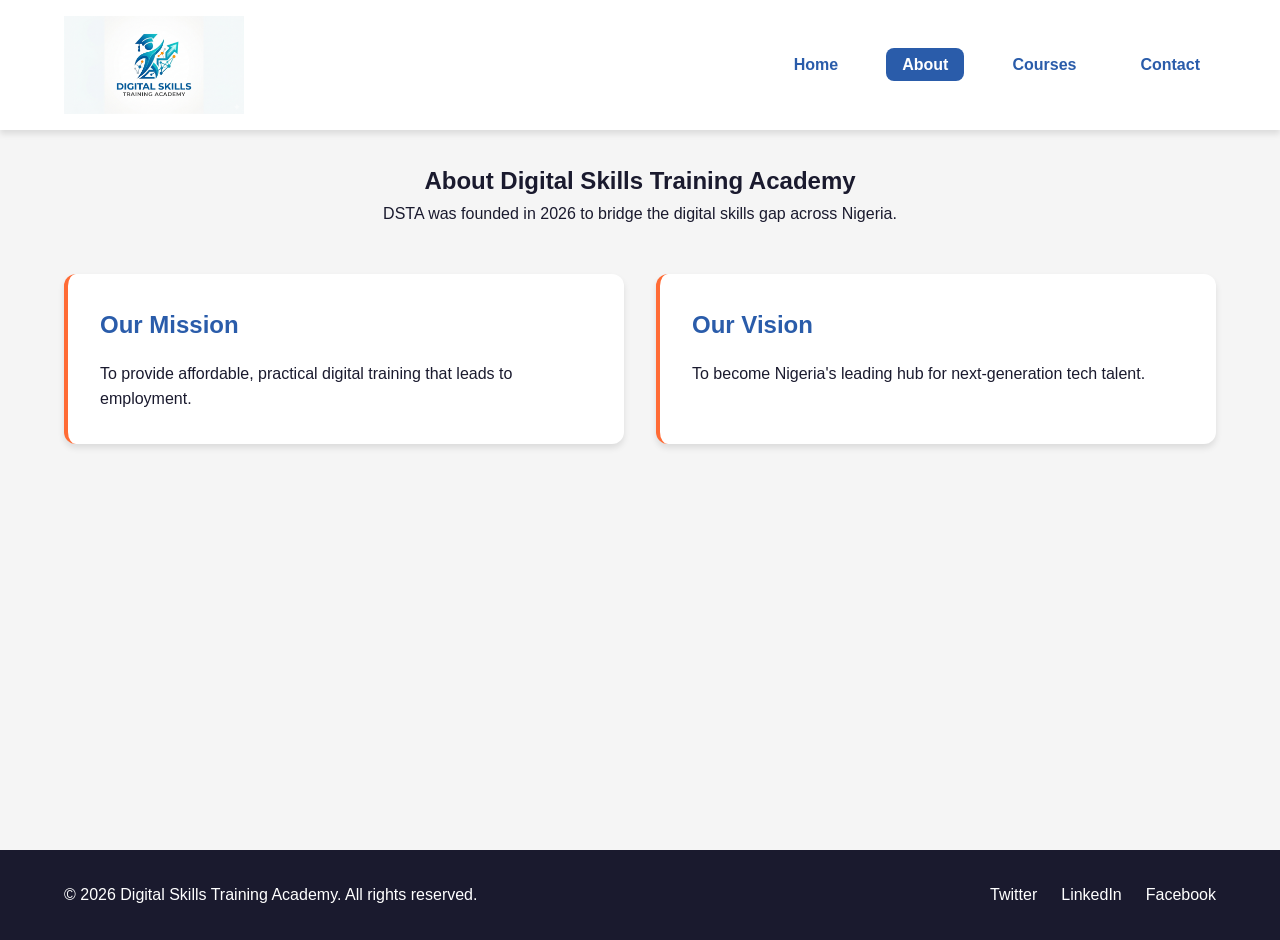
<file: about.html>
<!DOCTYPE html>
<html lang="en">
<head>
    <meta charset="UTF-8">
    <meta name="viewport" content="width=device-width, initial-scale=1.0">
    <title>About Us - Digital Skills Training Academy</title>
    <link rel="stylesheet" href="style.css">
</head>
<body>
    <header>
        <img src="logo.png" alt="Digital Skills Training Academy Logo" class="logo">
        <nav>
            <ul>
                <li><a href="index.html">Home</a></li>
                <li><a href="about.html" class="active">About</a></li>
                <li><a href="courses.html">Courses</a></li>
                <li><a href="contact.html">Contact</a></li>
            </ul>
        </nav>
    </header>

    <main>
        <section class="about-intro">
            <h1>About Digital Skills Training Academy</h1>
            <p>DSTA was founded in 2026 to bridge the digital skills gap across Nigeria.</p>
        </section>

        <section class="mission-vision">
            <article>
                <h2>Our Mission</h2>
                <p>To provide affordable, practical digital training that leads to employment.</p>
            </article>
            <article>
                <h2>Our Vision</h2>
                <p>To become Nigeria's leading hub for next-generation tech talent.</p>
            </article>
        </section>
    </main>

    <footer>
        <p>&copy; 2026 Digital Skills Training Academy. All rights reserved.</p>
        <div class="social-links">
            <a href="https://twitter.com" target="_blank">Twitter</a>
            <a href="https://linkedin.com" target="_blank">LinkedIn</a>
            <a href="https://facebook.com" target="_blank">Facebook</a>
        </div>
    </footer>
</body>
</html>
</file>
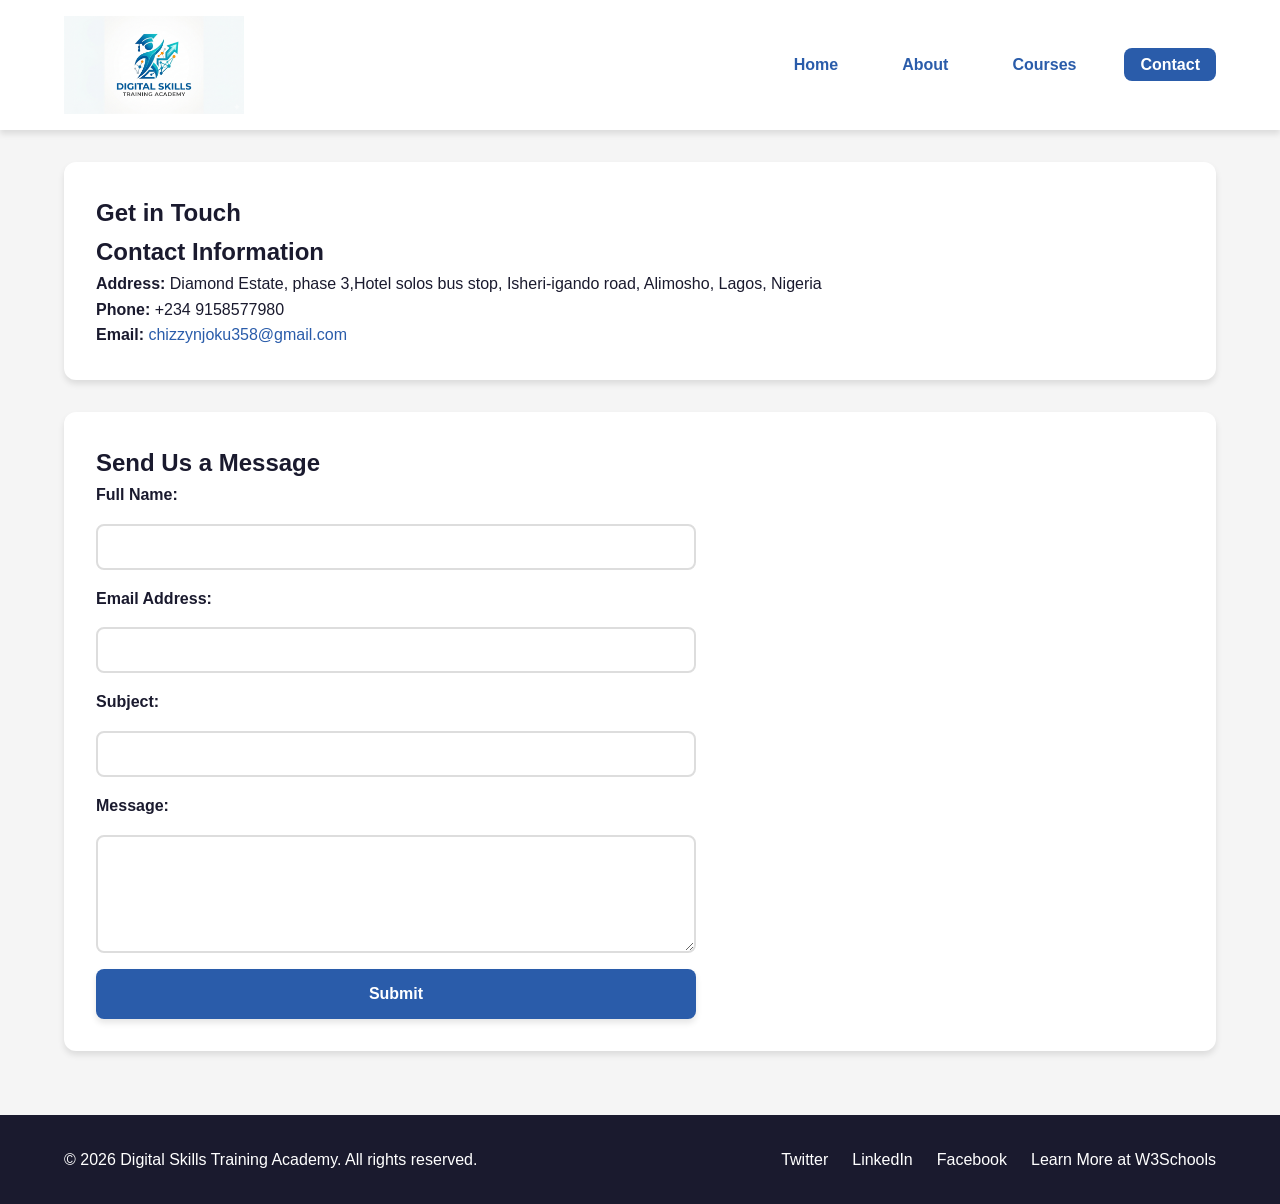
<file: contact.html>
<!DOCTYPE html>
<html lang="en">
<head>
    <meta charset="UTF-8">
    <meta name="viewport" content="width=device-width, initial-scale=1.0">
    <title>Contact Us - Digital Skills Training Academy</title>
    <link rel="stylesheet" href="style.css">
</head>
<body>
    <header>
        <img src="logo.png" alt="Digital Skills Training Academy Logo" class="logo">
        <nav>
            <ul>
                <li><a href="index.html">Home</a></li>
                <li><a href="about.html">About</a></li>
                <li><a href="courses.html">Courses</a></li>
                <li><a href="contact.html" class="active">Contact</a></li>
            </ul>
        </nav>
    </header>

    <main>
        <section class="contact-info">
            <h1>Get in Touch</h1>
            <article>
                <h2>Contact Information</h2>
                <p><strong>Address:</strong> Diamond Estate, phase 3,Hotel solos bus stop, Isheri-igando road, Alimosho, Lagos, Nigeria</p>
                <p><strong>Phone:</strong> +234 9158577980</p>
                <p><strong>Email:</strong> <a href="mailto: chizzynjoku358@gmail.com">chizzynjoku358@gmail.com</a></p>
            </article>
        </section>

        <section class="contact-form">
            <h2>Send Us a Message</h2>
            <form action="#" method="post">
                <label for="name">Full Name:</label>
                <input type="text" id="name" name="name" required>

                <label for="email">Email Address:</label>
                <input type="email" id="email" name="email" required>

                <label for="subject">Subject:</label>
                <input type="text" id="subject" name="subject" required>

                <label for="message">Message:</label>
                <textarea id="message" name="message" rows="5" required></textarea>

                <button type="submit">Submit</button>
            </form>
        </section>
    </main>

    <footer>
        <p>&copy; 2026 Digital Skills Training Academy. All rights reserved.</p>
        <div class="social-links">
            <a href="https://twitter.com" target="_blank">Twitter</a>
            <a href="https://linkedin.com" target="_blank">LinkedIn</a>
            <a href="https://facebook.com" target="_blank">Facebook</a>
            <a href="https://w3schools.com" target="_blank">Learn More at W3Schools</a>
        </div>
    </footer>
</body>
</html>
</file>
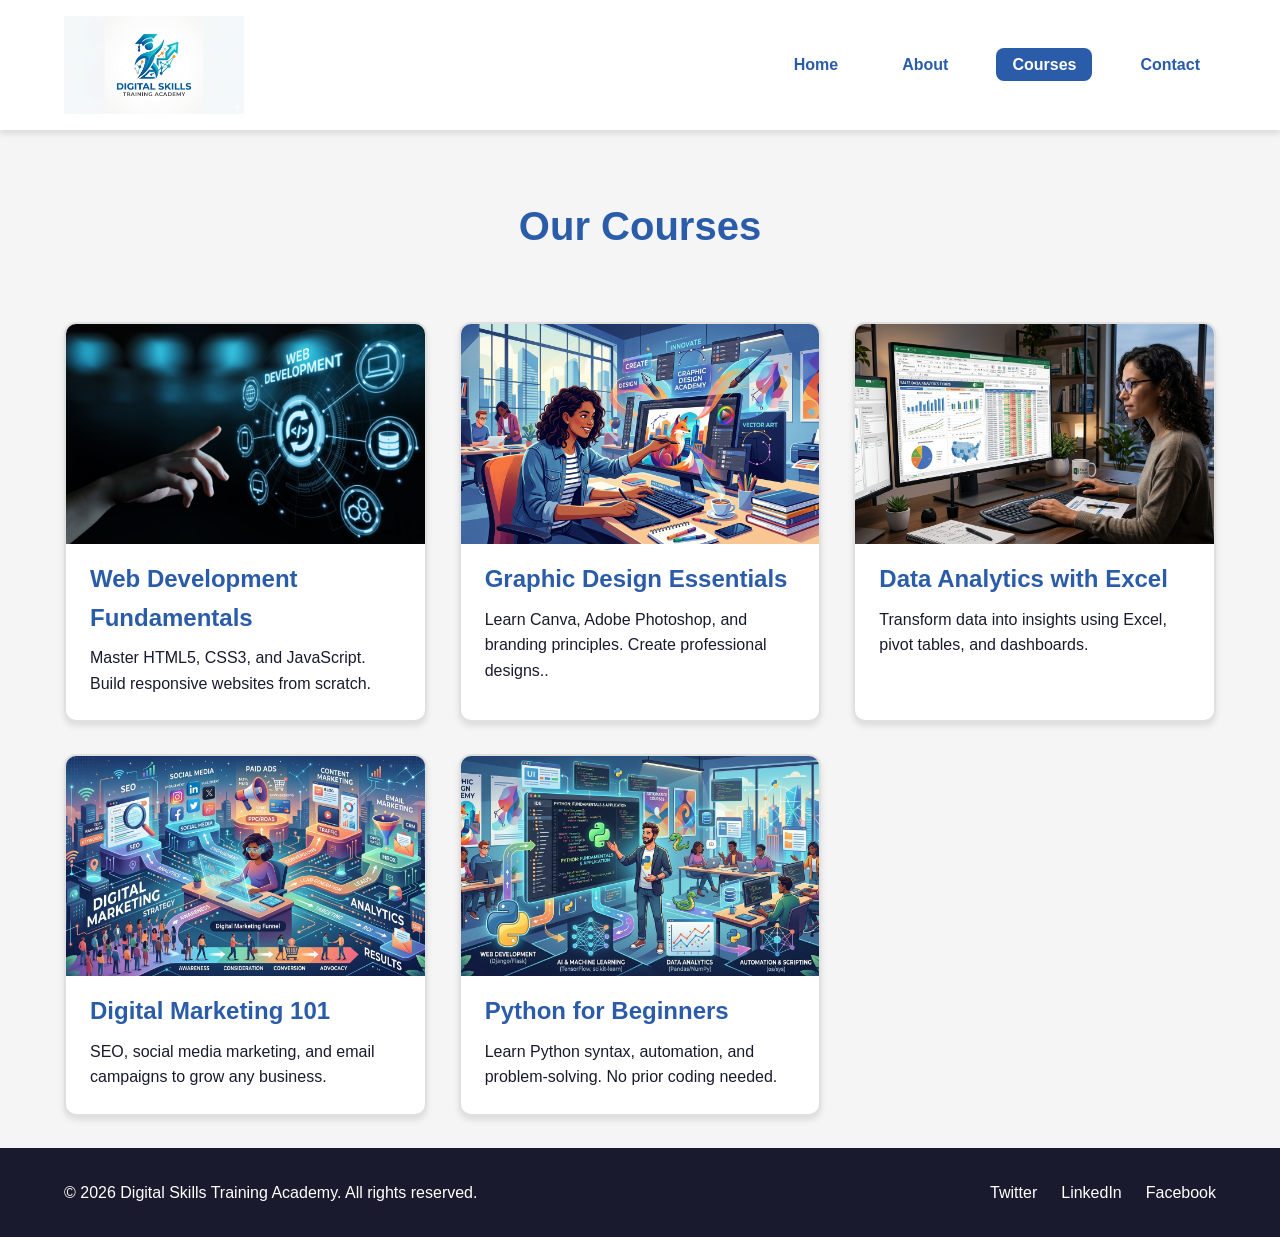
<file: courses.html>
<!DOCTYPE html>
<html>

<head>
  <meta charset="UTF-8">
 <meta name="viewport" content="width=device-width, initial-scale=1.0">
    <title>Our Courses - Digital Skills Training Academy</title>
    <link rel="stylesheet" href="style.css">
</head>
<body>
    <header>
        <img src="logo.png" alt="Digital Skills Training Academy Logo" class="logo">
        <nav>
            <ul>
                <li><a href="index.html">Home</a></li>
                <li><a href="about.html">About</a></li>
                <li><a href="courses.html" class="active">Courses</a></li>
                <li><a href="contact.html">Contact</a></li>
            </ul>
        </nav>
    </header>

    <main>
        <section class="courses-list">
            <h1>Our Courses</h1>
            
            <article class="course-item">
                <img src="types-of-web-development-services.jpg" alt="Web Development Course">
                <h2>Web Development Fundamentals</h2>
                <p>Master HTML5, CSS3, and JavaScript. Build responsive websites from scratch.</p>
            </article>

            <article class="course-item">
                <img src="graphics.png" alt="Graphic Design Course">
                <h2>Graphic Design Essentials</h2>
                <p>Learn Canva, Adobe Photoshop, and branding principles. Create professional designs..</p>
            </article>

            <article class="course-item">
                <img src="with excel.png" alt="Data Analytics Course">
                <h2>Data Analytics with Excel</h2>
                <p>Transform data into insights using Excel, pivot tables, and dashboards.</p>
            </article>

            <article class="course-item">
                <img src="digital marketing.png" alt="Digital Marketing Course">
                <h2>Digital Marketing 101</h2>
                <p>SEO, social media marketing, and email campaigns to grow any business.</p>
            </article>

            <article class="course-item">
                <img src="python.png" alt="Python Programming Course">
                <h2>Python for Beginners</h2>
                <p>Learn Python syntax, automation, and problem-solving. No prior coding needed.</p>
            </article>
        </section>
    </main>

    <footer>
        <p>&copy; 2026 Digital Skills Training Academy. All rights reserved.</p>
        <div class="social-links">
            <a href="https://twitter.com" target="_blank">Twitter</a>
            <a href="https://linkedin.com" target="_blank">LinkedIn</a>
            <a href="https://facebook.com" target="_blank">Facebook</a>
        </div>
    </footer>
</body>
</html>
</file>
<file: style.css>
/* ===== CSS VARIABLES - Custom Colors ===== */
:root {
    --primary: #2A5CAA;      /* DSTA Blue */
    --secondary: #FF6B35;    /* Orange accent */
    --dark: #1A1A2E;         /* Dark text */
    --light: #F5F5F5;        /* Light background */
    --white: #FFFFFF;
    --shadow: 0 4px 6px rgba(0, 0, 0, 0.1);
    --shadow-lg: 0 10px 15px rgba(0, 0, 0, 0.15);
    --radius: 8px;           /* Rounded corners */
    --radius-lg: 12px;
}

/* ===== RESET & BASE STYLES ===== */
* {
    margin: 0;
    padding: 0;
    box-sizing: border-box;
}

body {
    font-family: 'Segoe UI', Tahoma, Geneva, Verdana, sans-serif;
    line-height: 1.6;
    color: var(--dark);
    background-color: var(--light);
}

img {
    max-width: 100%;
    height: auto;
    display: block;
}

a {
    text-decoration: none;
    color: var(--primary);
    transition: color 0.3s ease;
}

a:hover {
    color: var(--secondary);
}

/* ===== HEADER & NAVIGATION - Flexbox ===== */
header {
    background-color: var(--white);
    box-shadow: var(--shadow);
    padding: 1rem 5%;
    display: flex;                    /* Flexbox requirement */
    justify-content: space-between;
    align-items: center;
    position: sticky;
    top: 0;
    z-index: 100;
}

.logo {
    width: 180px;
    height: auto;
}

nav ul {
    display: flex;                    /* Flexbox for nav */
    list-style: none;
    gap: 2rem;
}

nav a {
    font-weight: 600;
    padding: 0.5rem 1rem;
    border-radius: var(--radius);
    transition: all 0.3s ease;
}

nav a:hover,
nav a.active {
    background-color: var(--primary);
    color: var(--white);
}

/* ===== MAIN CONTENT ===== */
main {
    min-height: 80vh;
    padding: 2rem 5%;
}

/* ===== HERO SECTION - Background Image ===== */
.hero {
    background-image: linear-gradient(rgba(42, 92, 170, 0.8), rgba(42, 92, 170, 0.8)), url('../images/banner.jpg');
    background-size: cover;
    background-position: center;
    color: var(--white);
    text-align: center;
    padding: 6rem 2rem;
    border-radius: var(--radius-lg);  /* Rounded corners */
    margin-bottom: 3rem;
    box-shadow: var(--shadow-lg);     /* Shadow */
}

.hero h1 {
    font-size: 3rem;
    margin-bottom: 1rem;
}

.hero p {
    font-size: 1.25rem;
}

/* ===== FEATURED COURSES - Flexbox ===== */
.featured-courses {
    margin: 3rem 0;
}

.featured-courses h2,
.courses-list h1 {
    text-align: center;
    font-size: 2.5rem;
    margin-bottom: 2rem;
    color: var(--primary);
}

.featured-courses {
    display: flex;                    /* Flexbox requirement */
    flex-wrap: wrap;
    gap: 2rem;
    justify-content: center;
}

.course-card {
    background: var(--white);
    border: 2px solid #e0e0e0;       /* Border requirement */
    border-radius: var(--radius-lg);  /* Rounded corners */
    box-shadow: var(--shadow);        /* Shadow */
    overflow: hidden;
    flex: 1 1 300px;
    max-width: 350px;
    transition: transform 0.3s ease, box-shadow 0.3s ease;
}

.course-card:hover {
    transform: translateY(-5px);
    box-shadow: var(--shadow-lg);
}

.course-card img {
    width: 100%;
    height: 200px;
    object-fit: cover;
}

.course-card h3 {
    padding: 1rem 1rem 0.5rem;
    color: var(--primary);
}

.course-card p {
    padding: 0 1rem 1.5rem;
}

/* ===== COURSES PAGE - CSS Grid ===== */
.courses-list {
    display: grid;                    /* Grid requirement */
    grid-template-columns: repeat(auto-fit, minmax(300px, 1fr));
    gap: 2rem;
    margin-top: 2rem;
}

.courses-list h1 {
    grid-column: 1 / -1;
}

.course-item {
    background: var(--white);
    border: 2px solid #e0e0e0;       /* Border */
    border-radius: var(--radius-lg);  /* Rounded corners */
    box-shadow: var(--shadow);        /* Shadow */
    overflow: hidden;
    transition: transform 0.3s ease;
}

.course-item:hover {
    transform: scale(1.02);
    box-shadow: var(--shadow-lg);
}

.course-item img {
    width: 100%;
    height: 220px;
    object-fit: cover;
}

.course-item h2 {
    padding: 1rem 1.5rem 0.5rem;
    color: var(--primary);
    font-size: 1.5rem;
}

.course-item p {
    padding: 0 1.5rem 1.5rem;
}

/* ===== ABOUT PAGE ===== */
.about-intro {
    text-align: center;
    margin-bottom: 3rem;
}

.about-intro img {
    border-radius: var(--radius-lg);
    box-shadow: var(--shadow);
    margin: 1rem auto;
    max-width: 600px;
}

.mission-vision {
    display: grid;                    /* Grid for layout */
    grid-template-columns: repeat(auto-fit, minmax(280px, 1fr));
    gap: 2rem;
    margin-top: 2rem;
}

.mission-vision article {
    background: var(--white);
    padding: 2rem;
    border-radius: var(--radius-lg);
    border-left: 4px solid var(--secondary); /* Border accent */
    box-shadow: var(--shadow);
}

.mission-vision h2 {
    color: var(--primary);
    margin-bottom: 1rem;
}

/* ===== CONTACT PAGE - Form Styling ===== */
.contact-info, .contact-form {
    background: var(--white);
    padding: 2rem;
    border-radius: var(--radius-lg);
    box-shadow: var(--shadow);
    margin-bottom: 2rem;
}

.contact-form form {
    display: flex;
    flex-direction: column;
    gap: 1rem;
    max-width: 600px;
}

.contact-form label {
    font-weight: 600;
    color: var(--dark);
}

.contact-form input,
.contact-form textarea {
    padding: 0.75rem;
    border: 2px solid #ddd;           /* Border */
    border-radius: var(--radius);     /* Rounded corners */
    font-family: inherit;
    font-size: 1rem;
    transition: border-color 0.3s ease;
}

.contact-form input:focus,
.contact-form textarea:focus {
    outline: none;
    border-color: var(--primary);     /* Border on focus */
    box-shadow: 0 0 0 3px rgba(42, 92, 170, 0.1);
}

.contact-form button {
    background-color: var(--primary);
    color: var(--white);
    padding: 1rem 2rem;
    border: none;
    border-radius: var(--radius);     /* Rounded corners */
    font-size: 1rem;
    font-weight: 600;
    cursor: pointer;
    box-shadow: var(--shadow);        /* Shadow */
    transition: all 0.3s ease;
}

.contact-form button:hover {
    background-color: var(--secondary);
    box-shadow: var(--shadow-lg);
    transform: translateY(-2px);
}

/* ===== FOOTER - Flexbox ===== */
footer {
    background-color: var(--dark);
    color: var(--white);
    padding: 2rem 5%;
    display: flex;                    /* Flexbox */
    justify-content: space-between;
    align-items: center;
    flex-wrap: wrap;
    gap: 1rem;
}

.social-links {
    display: flex;
    gap: 1.5rem;
}

.social-links a {
    color: var(--white);
    font-weight: 500;
}

.social-links a:hover {
    color: var(--secondary);
}

/* ===== RESPONSIVE DESIGN - 10 Marks ===== */

/* Tablet: 768px - 1024px */
@media (max-width: 1024px) {
    .hero h1 {
        font-size: 2.5rem;
    }
    
    nav ul {
        gap: 1rem;
    }
}

/* Mobile: < 768px */
@media (max-width: 768px) {
    /* Header stacks vertically */
    header {
        flex-direction: column;
        gap: 1rem;
    }

    /* Nav menu stacks */
    nav ul {
        flex-direction: column;
        text-align: center;
        gap: 0.5rem;
        width: 100%;
    }

    nav a {
        display: block;
    }

    /* Hero text smaller */
    .hero {
        padding: 4rem 1rem;
    }

    .hero h1 {
        font-size: 2rem;
    }

    .hero p {
        font-size: 1rem;
    }

    /* Single column layouts */
    .featured-courses,
    .courses-list {
        grid-template-columns: 1fr;
    }

    .mission-vision {
        grid-template-columns: 1fr;
    }

    /* Footer stacks */
    footer {
        flex-direction: column;
        text-align: center;
    }

    main {
        padding: 1rem 3%;
    }
}

/* Small Mobile: < 480px */
@media (max-width: 480px) {
    .hero h1 {
        font-size: 1.75rem;
    }

    .logo {
        width: 140px;
    }
}
</file>
